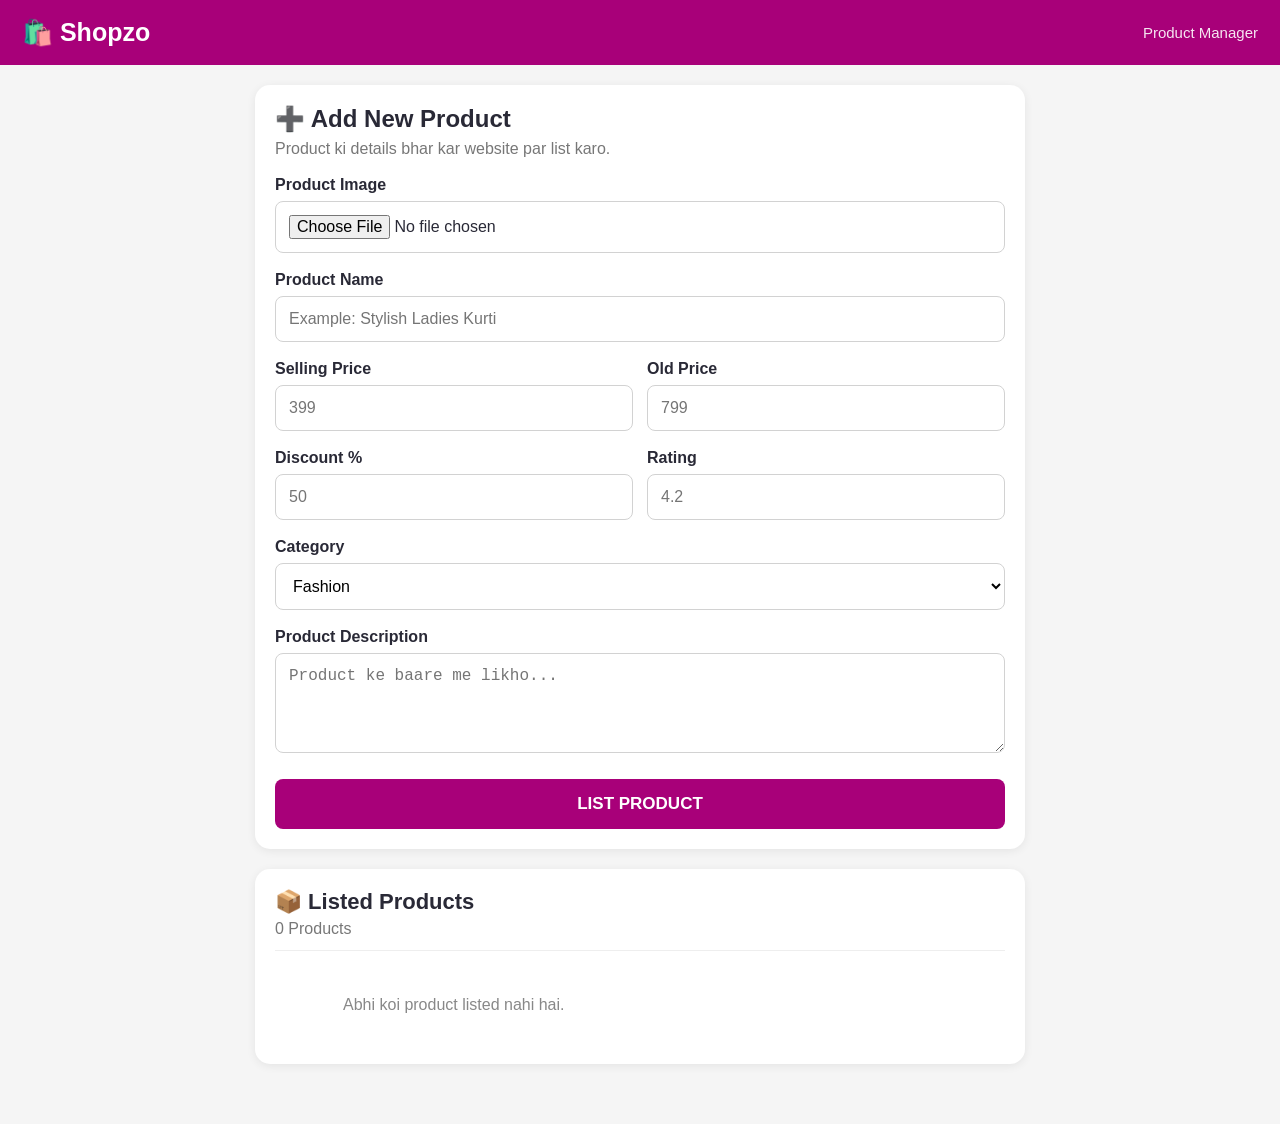
<file: admin.html>
<!DOCTYPE html>
<html lang="en">
<head>
  <meta charset="UTF-8">
  <meta name="viewport" content="width=device-width, initial-scale=1.0">
  <title>Shopzo - Add Product</title>
  <link rel="stylesheet" href="admin.css">
</head>

<body>

<header class="header">
  <div class="brand">🛍️ Shopzo</div>
  <div class="subtitle">Product Manager</div>
</header>

<main class="container">

  <section class="form-card">
    <h1>➕ Add New Product</h1>
    <p class="help">Product ki details bhar kar website par list karo.</p>

    <label>Product Image</label>
    <input type="file" id="productImage" accept="image/*">

    <img id="imagePreview" class="preview" alt="Preview">

    <label>Product Name</label>
    <input type="text" id="productName" placeholder="Example: Stylish Ladies Kurti">

    <div class="two-column">
      <div>
        <label>Selling Price</label>
        <input type="number" id="sellingPrice" placeholder="399">
      </div>

      <div>
        <label>Old Price</label>
        <input type="number" id="oldPrice" placeholder="799">
      </div>
    </div>

    <div class="two-column">
      <div>
        <label>Discount %</label>
        <input type="number" id="discount" placeholder="50">
      </div>

      <div>
        <label>Rating</label>
        <input type="number" id="rating" min="0" max="5" step="0.1" placeholder="4.2">
      </div>
    </div>

    <label>Category</label>
    <select id="category">
      <option value="Fashion">Fashion</option>
      <option value="Electronics">Electronics</option>
      <option value="Beauty">Beauty</option>
      <option value="Footwear">Footwear</option>
      <option value="Home">Home</option>
      <option value="Kids & Toys">Kids & Toys</option>
      <option value="Other">Other</option>
    </select>

    <label>Product Description</label>
    <textarea id="description" placeholder="Product ke baare me likho..."></textarea>

    <button id="listProductBtn" class="primary-btn">
      LIST PRODUCT
    </button>
  </section>


  <section class="list-card">
    <div class="list-heading">
      <div>
        <h2>📦 Listed Products</h2>
        <p id="productCount">0 Products</p>
      </div>
    </div>

    <div id="productList" class="product-list"></div>
  </section>

</main>

<script src="admin.js"></script>
</body>
          </html>
</file>
<file: admin.css>
*{
  box-sizing:border-box;
}

body{
  margin:0;
  background:#f5f5f5;
  color:#292936;
  font-family:Arial,Helvetica,sans-serif;
}

.header{
  background:#a80079;
  color:white;
  padding:18px 22px;
  display:flex;
  align-items:center;
  justify-content:space-between;
}

.brand{
  font-size:25px;
  font-weight:700;
}

.subtitle{
  font-size:15px;
  opacity:.9;
}

.container{
  max-width:800px;
  margin:auto;
  padding:20px 15px 40px;
}

.form-card,
.list-card{
  background:white;
  border-radius:15px;
  padding:20px;
  margin-bottom:20px;
  box-shadow:0 2px 10px #00000012;
}

h1,
h2{
  margin:0;
}

h1{
  font-size:24px;
}

h2{
  font-size:22px;
}

.help{
  color:#777;
  margin-top:7px;
}

label{
  display:block;
  margin-top:18px;
  margin-bottom:7px;
  font-weight:700;
}

input,
select,
textarea{
  width:100%;
  padding:13px;
  border:1px solid #d2d2d2;
  border-radius:8px;
  outline:none;
  font-size:16px;
  background:white;
}

input:focus,
select:focus,
textarea:focus{
  border-color:#a80079;
}

textarea{
  height:100px;
  resize:vertical;
}

.two-column{
  display:grid;
  grid-template-columns:1fr 1fr;
  gap:14px;
}

.preview{
  width:150px;
  height:150px;
  object-fit:cover;
  border-radius:10px;
  margin-top:12px;
  display:none;
  border:1px solid #ddd;
}

.primary-btn{
  width:100%;
  border:0;
  border-radius:8px;
  background:#a80079;
  color:white;
  padding:15px;
  margin-top:22px;
  font-size:17px;
  font-weight:700;
  cursor:pointer;
}

.primary-btn:hover{
  background:#8c0067;
}

.list-heading{
  display:flex;
  justify-content:space-between;
  align-items:center;
  border-bottom:1px solid #eee;
  padding-bottom:12px;
}

.list-heading p{
  margin:5px 0 0;
  color:#777;
}

.product-list{
  display:grid;
  grid-template-columns:1fr 1fr;
  gap:15px;
  margin-top:15px;
}

.product-item{
  border:1px solid #ddd;
  border-radius:10px;
  overflow:hidden;
  background:#fff;
}

.product-item img{
  width:100%;
  height:210px;
  object-fit:cover;
  display:block;
}

.product-info{
  padding:12px;
}

.product-name{
  font-size:17px;
  font-weight:700;
  margin-bottom:7px;
}

.product-price{
  color:#a80079;
  font-size:21px;
  font-weight:700;
}

.old-price{
  color:#888;
  text-decoration:line-through;
  font-size:13px;
  margin-left:5px;
}

.product-meta{
  font-size:13px;
  color:#666;
  margin-top:7px;
}

.category{
  display:inline-block;
  background:#fff0f8;
  color:#a80079;
  padding:5px 8px;
  border-radius:5px;
  margin-top:8px;
  font-size:12px;
}

.description{
  font-size:13px;
  line-height:1.4;
  margin-top:9px;
  color:#555;
}

.delete-btn{
  width:100%;
  border:0;
  border-radius:6px;
  padding:10px;
  margin-top:10px;
  background:#333;
  color:white;
  font-weight:700;
  cursor:pointer;
}

.empty{
  text-align:center;
  color:#888;
  padding:30px 10px;
}

@media(max-width:600px){

  .header{
    padding:16px;
  }

  .brand{
    font-size:21px;
  }

  .subtitle{
    font-size:13px;
  }

  .container{
    padding:12px 10px 30px;
  }

  .form-card,
  .list-card{
    padding:15px;
    border-radius:12px;
  }

  .two-column{
    grid-template-columns:1fr;
    gap:0;
  }

  .product-list{
    grid-template-columns:1fr 1fr;
    gap:8px;
  }

  .product-item img{
    height:160px;
  }

  .product-info{
    padding:9px;
  }

  .product-name{
    font-size:14px;
  }

  .product-price{
    font-size:18px;
  }

  .description{
    font-size:12px;
  }
}
</file>
